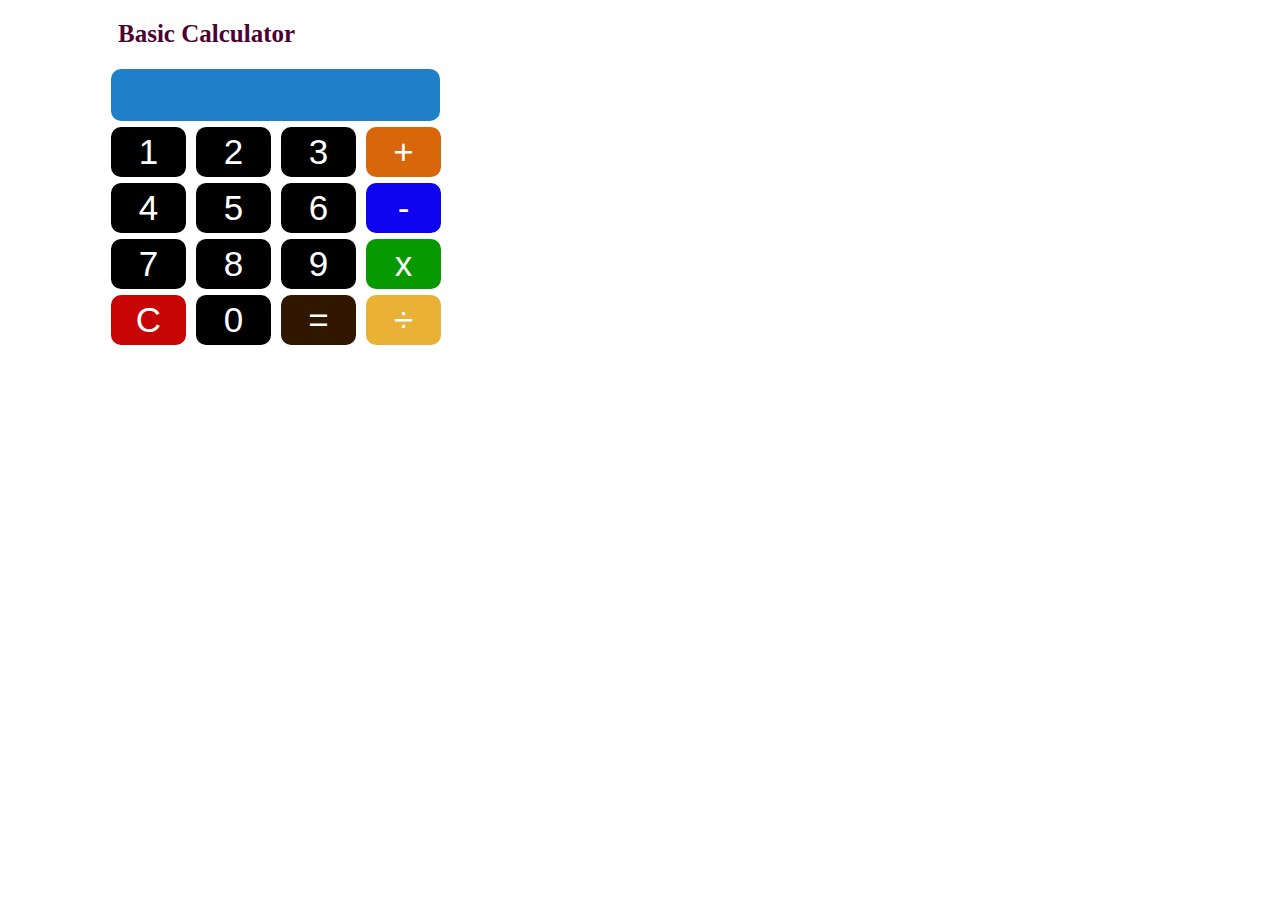
<file: index.html>
<!DOCTYPE html>
<html>
	<head>
	<!--Hello--!>	
		<meta charset="utf-8">
		<meta name="Description" content="JavaScript Calculator">
		<link rel="stylesheet" type="text/css" href="mystyle.css">
		<meta name="viewport" content="width=device-width, initial-scale=1">
		<title>Calculator</title>
	
	
	</head>
	
	<body>
		<h1>Basic Calculator</h1>
		<br/>
		<form id="myform" name="calc">
			<input name="display" style="width: 325px; height: 50px; text-align: center; background-color: #1f80c9;"><br/>
			<input type="button" value="1" onClick="calc.display.value+='1'">
			<input type="button" value="2" onClick="calc.display.value+='2'">
			<input type="button" value="3" onClick="calc.display.value+='3'">
			<input type="button" value="+" onClick="calc.display.value+='+'" 
		    style="background-color: #D8660A"><br/>
			<input type="button" value="4" onClick="calc.display.value+='4'">
			<input type="button" value="5" onClick="calc.display.value+='5'">
			<input type="button" value="6" onClick="calc.display.value+='6'">
			<input type="button" value="-" onClick="calc.display.value+='-'"
		    style="background-color: #0D03EF"><br/>
			<input type="button" value="7" onClick="calc.display.value+='7'">
			<input type="button" value="8" onClick="calc.display.value+='8'">
			<input type="button" value="9" onClick="calc.display.value+='9'">
			<input type="button" value="x" onClick="calc.display.value+='*'"
		    style="background-color: #079900"><br/>
			<input type="button" value="C" onClick="calc.display.value=''"
		    style="background-color: #C70505">
			<input type="button" value="0" onClick="calc.display.value+='0'">
			<input type="button" value="=" onClick="calc.display.value=eval(calc.display.value)" 
		    style="background-color: #311600">
			<input type="button" value="&#247;" onClick="calc.display.value+='/'"
		    style="background-color: #E9B136">
		</form>
	
	
	
	</body>
	
</html>
</file>
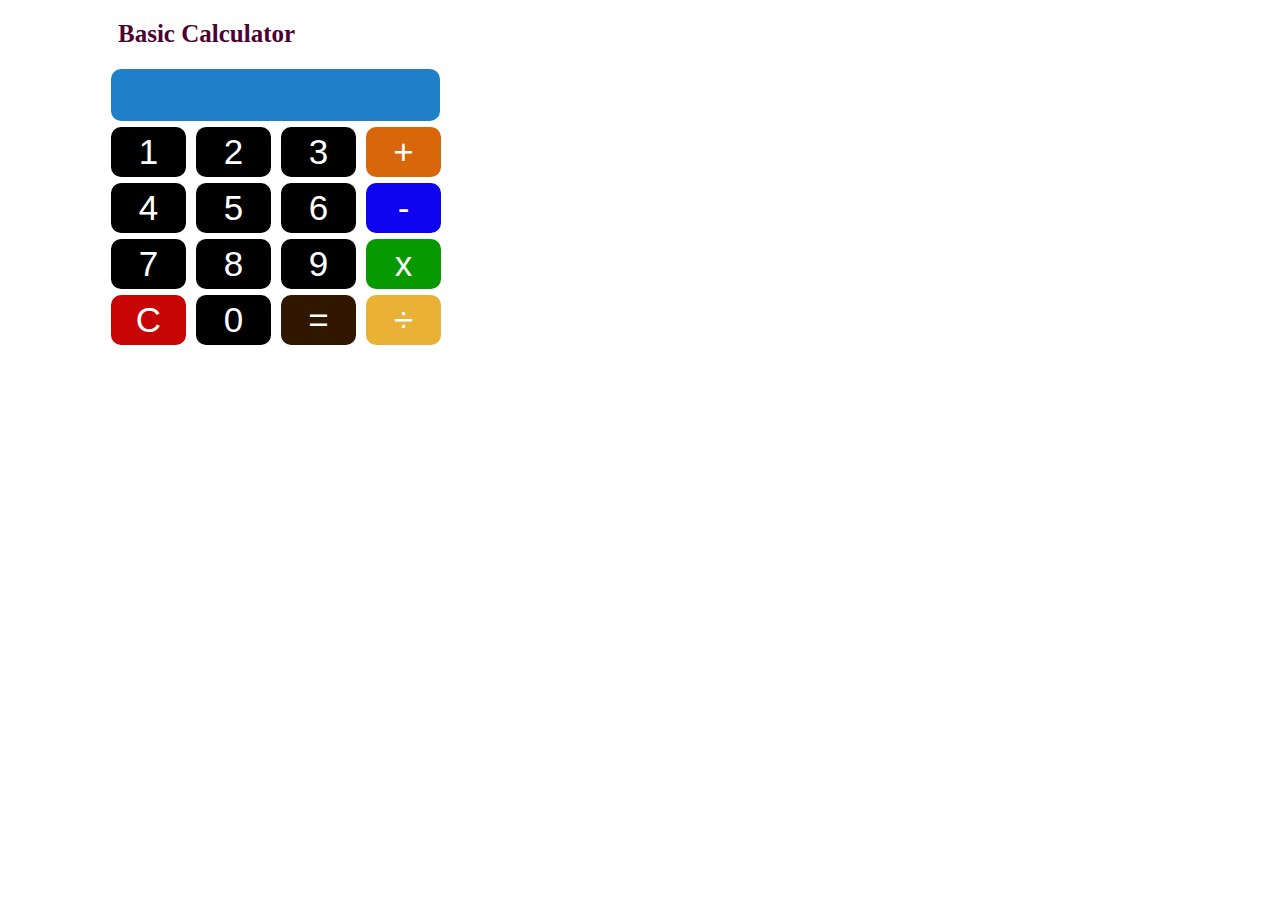
<file: Calculator/index.html>
<!DOCTYPE html>
<html>
	<head>
<!--hi-->
		<meta charset="utf-8">
		<meta name="Description" content="JavaScript Calculator">
		<link rel="stylesheet" type="text/css" href="mystyle.css">
		<meta name="viewport" content="width=device-width, initial-scale=1">
		<title>Calculator</title>


	</head>

	<body>
		<h1>Basic Calculator</h1>
		<br/>
		<form id="myform" name="calc">
			<input name="display" style="width: 325px; height: 50px; text-align: center; background-color: #1f80c9;"><br/>
			<input type="button" value="1" onClick="calc.display.value+='1'">
			<input type="button" value="2" onClick="calc.display.value+='2'">
			<input type="button" value="3" onClick="calc.display.value+='3'">
			<input type="button" value="+" onClick="calc.display.value+='+'"
		    style="background-color: #D8660A"><br/>
			<input type="button" value="4" onClick="calc.display.value+='4'">
			<input type="button" value="5" onClick="calc.display.value+='5'">
			<input type="button" value="6" onClick="calc.display.value+='6'">
			<input type="button" value="-" onClick="calc.display.value+='-'"
		    style="background-color: #0D03EF"><br/>
			<input type="button" value="7" onClick="calc.display.value+='7'">
			<input type="button" value="8" onClick="calc.display.value+='8'">
			<input type="button" value="9" onClick="calc.display.value+='9'">
			<input type="button" value="x" onClick="calc.display.value+='*'"
		    style="background-color: #079900"><br/>
			<input type="button" value="C" onClick="calc.display.value=''"
		    style="background-color: #C70505">
			<input type="button" value="0" onClick="calc.display.value+='0'">
			<input type="button" value="=" onClick="calc.display.value=eval(calc.display.value)"
		    style="background-color: #311600">
			<input type="button" value="&#247;" onClick="calc.display.value+='/'"
		    style="background-color: #E9B136">
		</form>



	</body>

</html>
</file>
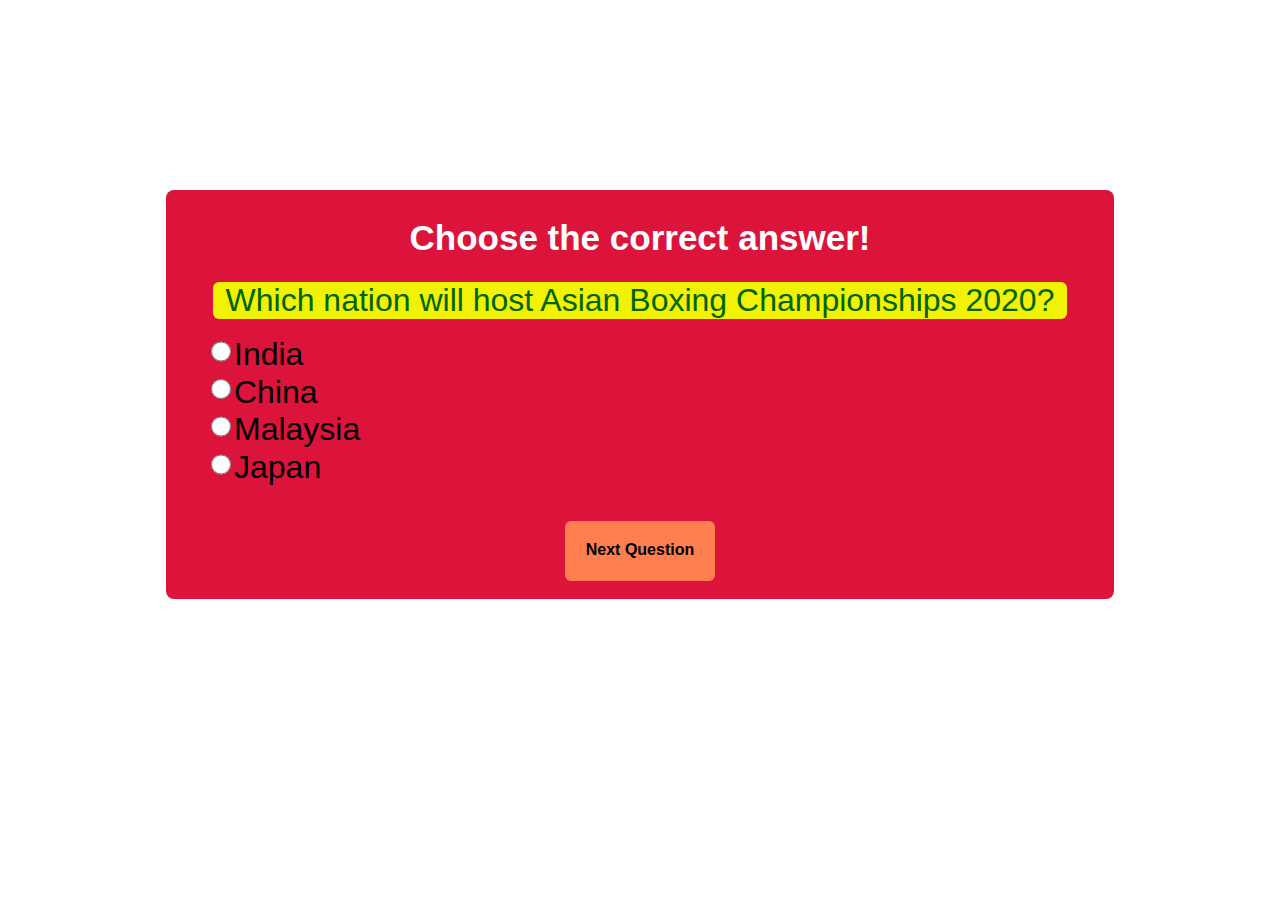
<file: Quiz/index.html>
<!DOCTYPE html>
<html>
	<head>
        
		<meta charset="utf-8">
		<meta name="Description" content="ports quiz">
        <link rel="stylesheet" type="text/css" href="mystyle.css">
        <meta name="viewport" content="width=device-width, initial-scale=1">
		<title>Sports quiz</title>
        <script src="https://ajax.googleapis.com/ajax/libs/jquery/3.5.1/jquery.min.js"></script>

	</head>

	<body>
		
        <div class="quizContainer">
        
            <h1>Choose the correct answer!</h1>
            
            <div class="question"></div>
            <ul class="choiceList"></ul>
            <div class="quizMessage"></div>
            <div class="result"></div>
            <div class="nextButton">Next Question</div>
            <br>
            
        </div>
        
        <script type="text/javascript" src="myscript.js"></script>

	</body>

</html>
</file>
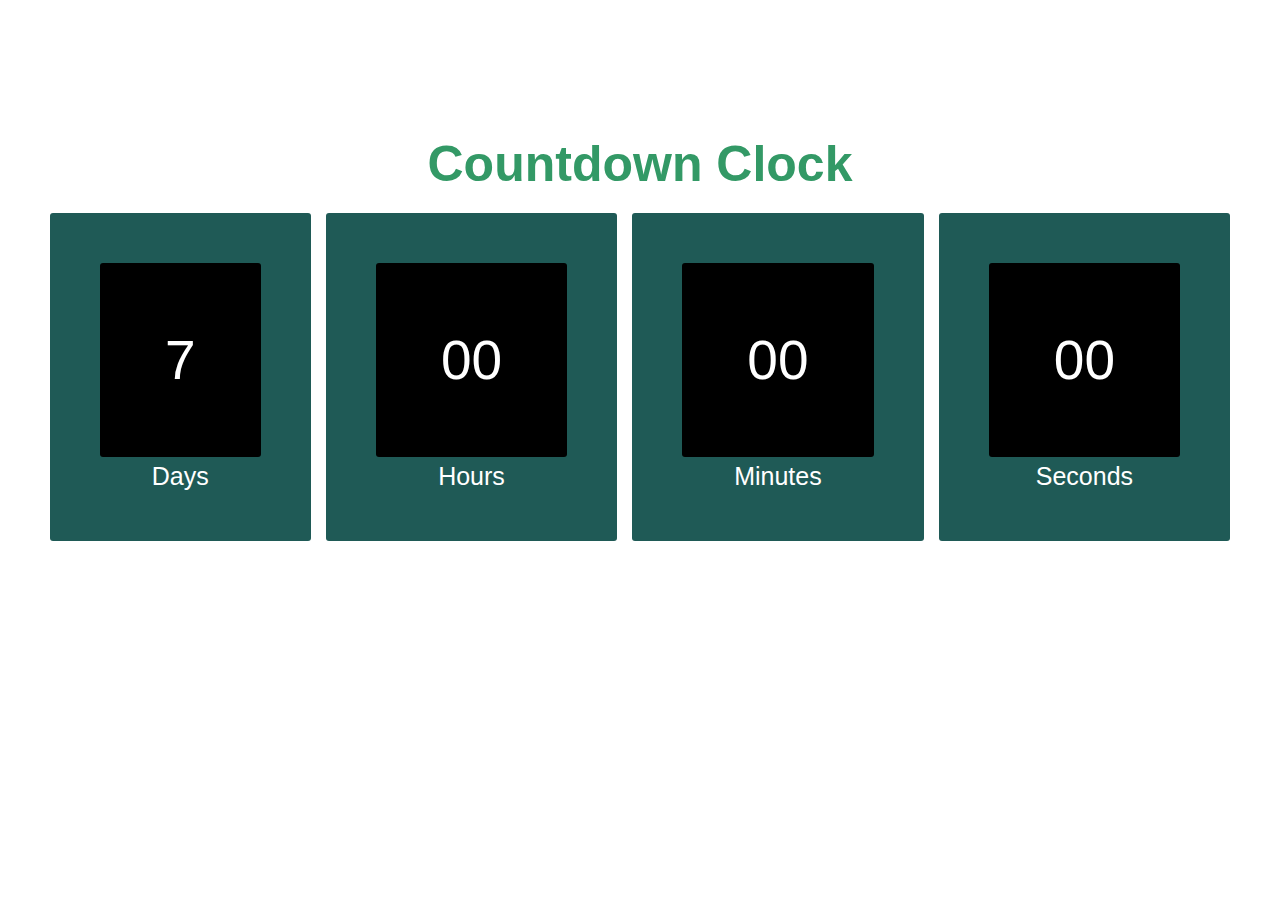
<file: Timer/index.html>
<!DOCTYPE html>
<html>
	<head>
        
		<meta charset="utf-8">
		<meta name="Description" content="Countdown timer">
        <meta name="viewport" content="width=device-width, initial-scale=1">
		<link rel="stylesheet" type="text/css" href="mystyle.css">
		<title>Countdown</title>

	</head>

	<body>
		<h1>Countdown Clock</h1>

		<div id="clockdiv">

			<div>
				<span class="days"></span>
				<div class="smalltext">Days</div>
			</div>

			<div>
				<span class="hours"></span>
				<div class="smalltext">Hours</div>
			</div>

			<div>
				<span class="minutes"></span>
				<div class="smalltext">Minutes</div>
			</div>

			<div>
				<span class="seconds"></span>
				<div class="smalltext">Seconds</div>
			</div>

		</div>

		<script type="text/javascript" src="myscript.js"></script>

	</body>

</html>
</file>
<file: mystyle.css>
input {
	
	width: 75px;
	height: 50px;
	font-size: 35px;
	margin: 3px;
	border-radius: 10px;
	background-color: #000;
	color: #fff;
	border-style: none;
	
}

#myform {
	
	margin-left: 100px;
	margin-top: 0px
}

h1 {
	
	font-family: Cambria, "Hoefler Text", "Liberation Serif", Times, "Times New Roman", "serif";
	color: #4D0232;
	text-align: left;
	font-size: 25px;
	margin-left: 110px;
	margin-top: 20px;
	margin-bottom: 0;
}
</file>
<file: Calculator/mystyle.css>
input {
	
	width: 75px;
	height: 50px;
	font-size: 35px;
	margin: 3px;
	border-radius: 10px;
	background-color: #000;
	color: #fff;
	border-style: none;
	
}

#myform {
	
	margin-left: 100px;
	margin-top: 0px
}

h1 {
	
	font-family: Cambria, "Hoefler Text", "Liberation Serif", Times, "Times New Roman", "serif";
	color: #4D0232;
	text-align: left;
	font-size: 25px;
	margin-left: 110px;
	margin-top: 20px;
	margin-bottom: 0;
}
</file>
<file: Quiz/mystyle.css>
h1 {
    
    font-family: sans-serif, serif;
    text-align: center;
    color: #FFF;
    font-size: 35px;
    
}

ul {
    
    list-style: none;
    
}

li {
    
    font-family: sans-serif, serif;
    font-size: 2em;
    color: black;
}

input[type=radio] {
    
    border: 0px;
    width: 20px;
    height: 2em;
}

p {
    
    font-family: sans-serif, serif;
    
}

.quizContainer {
    
    background-color: crimson;
    border-radius: 8px;
    width: 75%;
    margin: auto;
    margin-top: 190px;
    padding-top: 5px;
    position: relative;
    
}

.nextButton {
    
    border-radius: 6px;
    width: 150px;
    height: 40px;
    text-align: center;
    background-color: coral;
    color: black;
    font-family: sans-serif, serif;
    font-weight: bold;
    position: relative;
    margin: auto;
    padding-top: 20px;
    
}

.question {
    
    font-family: sans-serif, serif;
    font-size: 2em;
    width: 90%;
    height: auto;
    margin: auto;
    border-radius: 6px;
    background-color: #F2F205;
    text-align: center;
    color: darkgreen;
    
}

.questionMessage {
    background-color: peachpuff;
    border-radius: 6px;
    width: auto;
    text-align: center;
    margin: auto;
    padding: 2px;
    font-family: sans-serif, serif;
    color: blue;
   
}

.choiceList {
    
    font-family: sans-serif, serif;
    color: blue;
}

.result {
    
    width: 30%;
    height: auto;
    border-radius: 6px;
    background-color: linen;
    margin: auto;
    margin-bottom: 35px;
    text-align: center;
    font-family: sans-serif, serif;
    
}
</file>
<file: Timer/mystyle.css>
body{
    text-align: center;
    background: #FFF;
    font-family: sans-serif,arial;
    font-weight: bold;
}

h1{
    color: #396;
    font-weight: bold;
    font-size: 50px;
    margin: 135px 0px 20px;
}

#clockdiv{
    font-family: sans-serif;
    color: #FFF;
    display: inline-block;
    font-weight: 100;
    text-align: center;
    font-size: 55px;
}

#clockdiv > div{
    padding: 50px;
    border-radius: 3px;
    background: #1F5A56;
    display: inline-block;
}

#clockdiv div > span{
    padding: 65px;
    border-radius: 3px;
    background: #000;
    display: inline-block;
}

.smalltext{
    padding-top: 5px;
    font-size: 25px;
}
</file>
